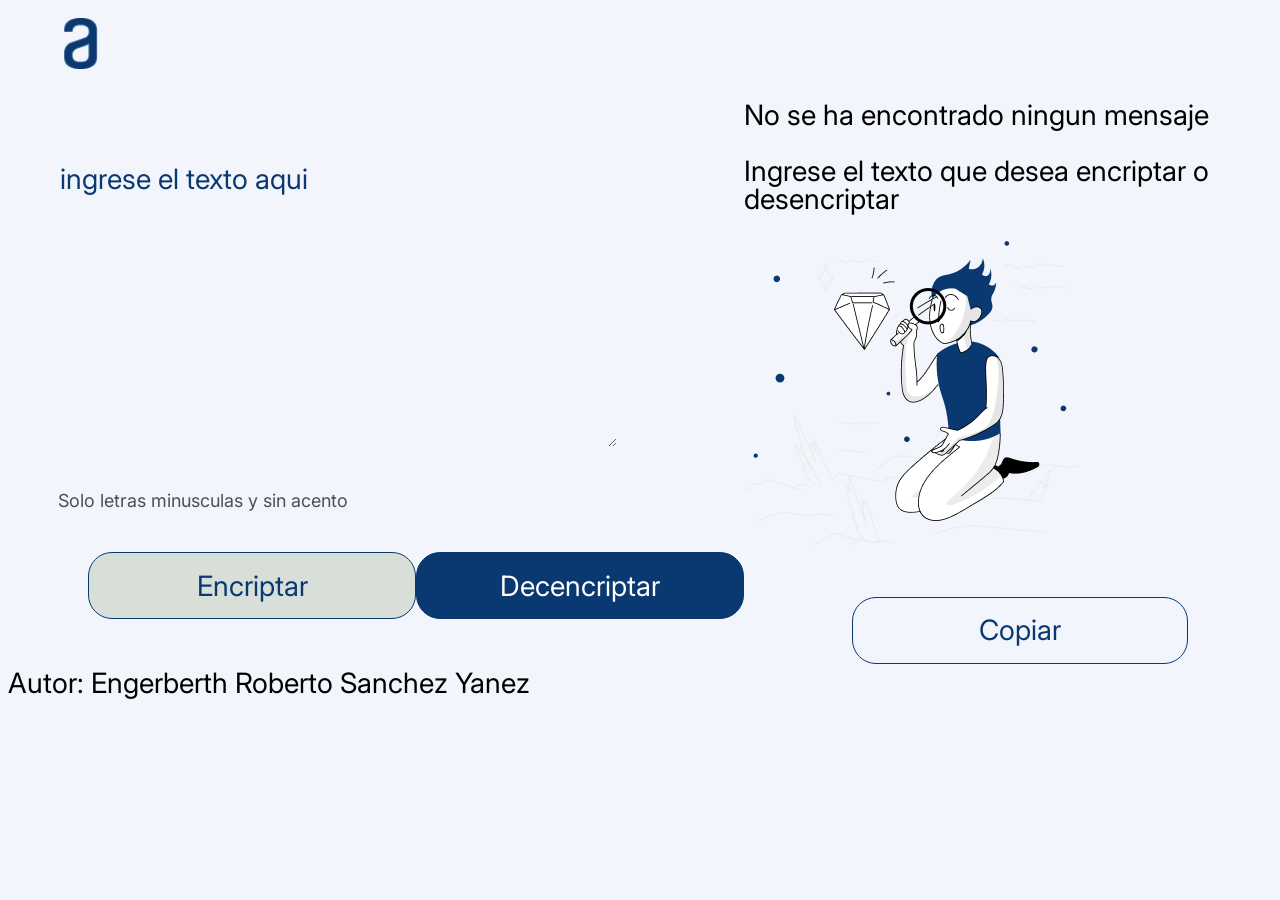
<file: index.html>
<!DOCTYPE html>
<html lang="es">
    <head>
        <meta charset="UTF-8">
        <meta http-equiv="X-UA-Compatible" content="IE=edge">
        <meta name="viewport" content="width=device-width, initial-scale=1.0">
        <link rel="stylesheet" href="Estilo.css">
        <link rel="preconnect" href="https://fonts.googleapis.com">
        <link rel="preconnect" href="https://fonts.gstatic.com" crossorigin>
        <link href="https://fonts.googleapis.com/css2?family=Inter:wght@200&display=swap" rel="stylesheet">
        <title>Challge ONE Encriptador de Texto 1</title> 
    </head>
    <body>
        <header>
            <img class="logo" src="Logo.png" alt="Alura Logo">
        </header>
        
        <main>
            <section>
                    <textarea class="escritura" id="escritura" cols="30" rows="10" placeholder="Ingrese el texto aqui"></textarea>
                    <div>
                        <h6 class="información">Solo letras minusculas y sin acento</h6>
                    </div> 
                    <div class="botones">
                        <button id="boton1">Encriptar</button>
                        <button id="boton2">Decencriptar</button>         
                    </div>          
            </section>

            <section>

                <div class= "areadeltexto" id="areadeltexto">
                    <div id="mensajedelencriptador">
                        
                        <p><b>No se ha encontrado ningun mensaje</b></p>
                        <p>Ingrese el texto que desea encriptar o desencriptar</p>
                        <img class= "muneco" src="Muneco.png" alt="">
                    </div>

                    <div id=".divmensajeEncriptado">
                        <p id="mensajeEncriptado"></p>
                        <button class="Copiar" id="divmensajeEncriptado">Copiar</button>
                    </div>
                </div>
            </section>
        </main>

        <script>
            var inputR = document.getElementById("escritura")
            var button1 = document.getElementById("boton1")
            var button2 = document.getElementById("boton2")
            var button3 = document.getElementById("divmensajeEncriptado")
            var mensajeEncriptado = document.getElementById("mensajeEncriptado")

            document.addEventListener("input", function (e){
                e.target.value = e.target.value.toLowerCase()
            })
            
            button1.addEventListener("click",function(e){
                var caracteres = new RegExp("^[a-z]+$","i")
                if(!caracteres.test(inputR.value)) {
                    alert('Los datos no son válidos')
                    inputR.value = ""
                } else {
                    var encriptar = inputR.value.replaceAll("e","enter").replaceAll("i","ines").replaceAll("a","ai").replaceAll("o","ober").replaceAll("u","ufat")
                    document.getElementById("mensajedelencriptador").style.display = "none"
                    mensajeEncriptado.textContent = encriptar 
                    inputR.value = ""
                }
                
            })

            button3.addEventListener("click",function(e){

                 inputR.value = mensajeEncriptado.textContent
                 mensajeEncriptado.textContent = ""

            })

            button2.addEventListener("click",function(e){
                var desencriptar = inputR.value.replaceAll("enter","e").replaceAll("ines","i").replaceAll("ai","a").replaceAll("ober","o").replaceAll("ufat","u")
                mensajeEncriptado.textContent = desencriptar 
                inputR.value = ""
            })

        </script>
    </body>
    <footer><p>Autor: Engerberth Roberto Sanchez Yanez</p></footer>
</html>



























</html>
</file>
<file: Estilo.css>
*{
    background: #F3F5FC;
    font-family: 'Inter';
    font-weight: 400;
    font-size: 28px;
    line-height: 100%;
}

.logo{
    padding-top: 10px;
    margin-left: 10px;
    width: 10%;
}

main{
    display: flex;
    margin-bottom: 50px;
    margin-left: 50px;
}
.escritura{
    border: none;
    color: #0A3871;
    margin-top: 90px;
    text-transform: lowercase;
}
::placeholder{color: #0A3871;}
    .escritura{
        outline: none;
    }



.botones{
    display: flex;
    margin-top: 18px;
}

#boton1{
    background: #d8dfd8;
    border: 1px solid #0A3871;
    border-radius: 24px;
    color: #0A3871;
    cursor: pointer;
    height: 67px;
    margin-left: 30px;
    width: 328px;
}

#boton2{
    background-color: #0A3871;
    border: 1px solid #0A3871;
    border-radius: 24px;
    color: white;
    cursor: pointer;
    height: 67px;
    width: 328px;
}

.muneco{
    position: static;
}
#divmensajeEncriptado{
    border: 1px solid #0A3871;
    border-radius: 24px;
    color: #0A3871;
    cursor: pointer;
    height: 67px;
    margin-left: 108px;
    margin-top: 20px;
    position: absolute;
    width: 336px;
}
.información{
    color: #495057;
    font-size: 18px;
}

/*<img class="muneco" src="Muneco.png" width="336" height="304">/*
</file>
